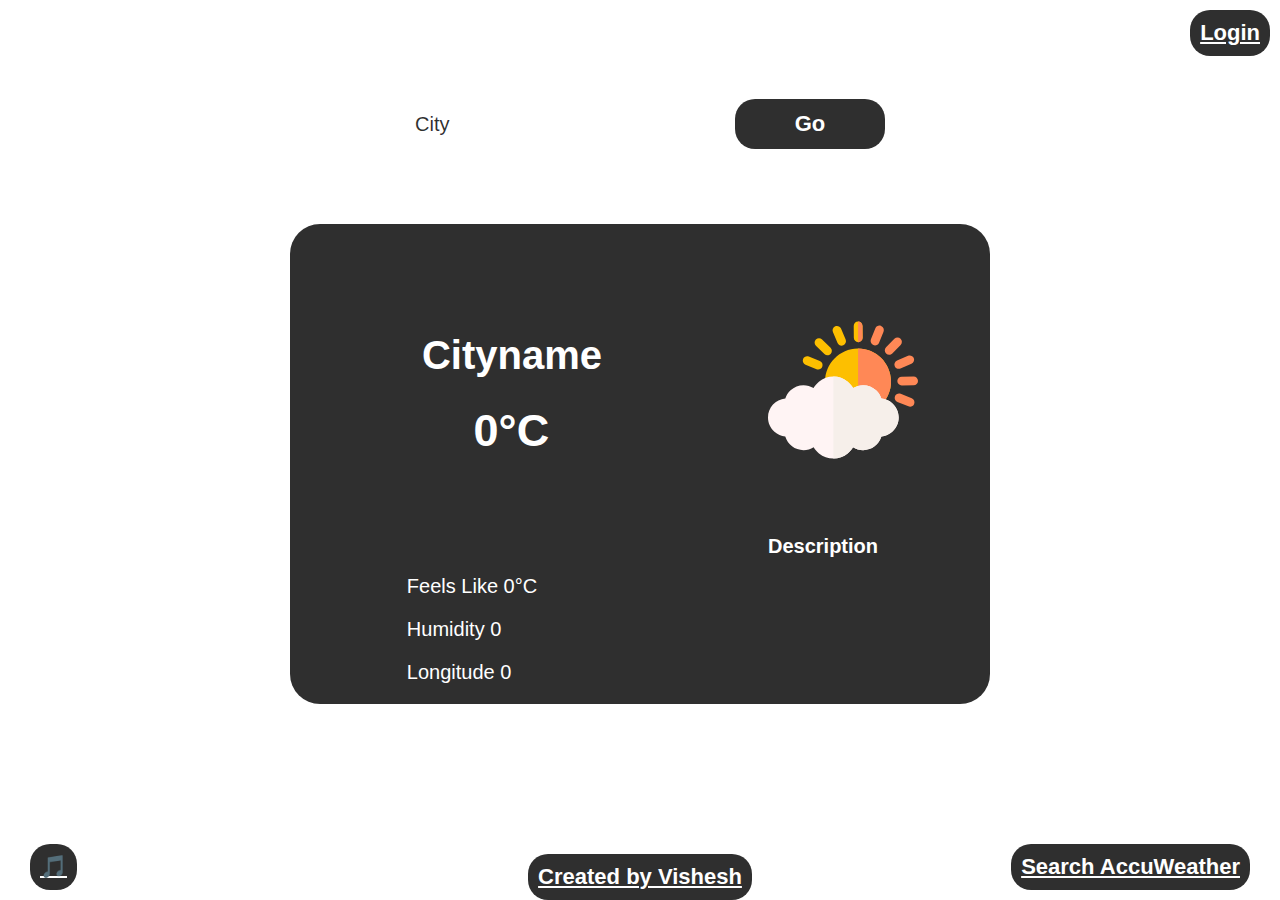
<file: index.html>
<!DOCTYPE html>
<html lang="en">
<head>
    <meta charset="UTF-8">
    <title>Weather Details</title>
    <link rel="stylesheet" href="style.css">
</head>
<body>
    <div id="container">
        <a id="loginButton" href="login1.php" style="position: absolute; top: 10px; right: 10px;">Login</a>
        <div class="h1">WEATHERCAST</div>
        <div id="location">
            <input type="text" id="city" placeholder="City">
            <input type="submit" id="check" value="Go">
        </div>
        <img src="tempicons/clouds.svg" alt="" id="tempIcon">
        <div class="flex">
        <h2 id="weatherCountry">Cityname</h2>
        <h2 id="temperature">0°<strong>C</strong></h2>
        <h2 id="weatherDescription">Description</h2>
        <ul>
            <div class="features">
            <li id="feelsLike">Feels Like 0°C</li>
            <li id="humidity">Humidity 0</li>
            <li id="longitude">Longitude 0</li>
            <li id="latitude">Latitude 0</li>
            </div>
        </ul>
        </div>
        <a id="mylink" href="https://www.instagram.com/vishesh.gif/" target="_blank" class="my-link">Created by Vishesh</a>
        <a id="spotifyLink" href="#" target="_blank" class="spotify-button">🎵</a>
        <a id="accuweather" href="#" target='_blank' class="accuweather-button">Search AccuWeather</a>
    </div>
    <script src="script.js"></script>
</body>
</html>
</file>
<file: style.css>
* {
    padding: 0;
    margin: 0;
    font-family: sans-serif;
    box-sizing: border-box;
    color: #fff;
    background-color: transparent;
}

#container {
    height: 100vh;
    width: 100%;
    position: relative;
    display: flex;
    flex-direction: column;
    justify-content: space-between;
    align-items: center;
    background-size: cover; /* Ensures the image covers the container */
    background-position: center; /* Centers the image */
    background-repeat: no-repeat; /* Prevents the image from repeating */
}


#container #location {
    height: 10px;
    width: 100%;
    position: absolute;
    left: 0%;
    top: 11%;
    display: flex;
    justify-content: center;
    flex-direction: row;
}

#container input {
    border: none;
    outline: none;
    border-radius: 20px;
    height: 50px;
    width: 300px;
    margin: 0px 20px;
    padding: 0 20px;
    left: 0%;
    border: none;
    outline: none;
    background: white;
    font-size: 20px;
    color: black;
}

#container input::placeholder {
    color: #000000d0;
}

.check:hover {
    background-color: gray;
}

#container input[type="submit"] {
    cursor: pointer;
    width: 150px;
    background: #000000d0;
    color: white;
    border: none;
    outline: none;
    border-radius: 20px;
    font-weight: 700;
    font-size: 22px;
}

#tempIcon {
    height: 150px;
    width: 150px;
    position: absolute;
    top: 35%;
    left: 60%;
}

#weatherCountry {
    font-size: 40px;
    position: absolute;
    top: 37%;
    margin-left: auto;
    margin-right: 20%;
}

#temperature {
    font-size: 45px;
    position: absolute;
    top: 45%;
    left: 37%;
}

#temperature b {
    color: red;
}

#weatherDescription {
    font-size: 20px;
    text-transform: capitalize;
    position: absolute;
    bottom: 38%;
    left: 60%;
}

#container ul {
    position: absolute;
    bottom: 17%;
    left: auto;
    right: auto;
    margin-right: 20%;
}

#container ul li {
    font-size: 20px;
    margin: 20px 0;
    list-style-type: none;
    margin-right: 5rem;
}

.features {
    justify-content: center;
}

.flex {
    background: #000000d0;
    color: white;
    padding: 2em;
    border-radius: 30px;
    width: 100%;
    max-width: 700px;
    height: 30rem;
    margin: 1em;
    margin-top: 14rem;
    margin-left: auto;
    margin-right: auto;
    display: flex;
    justify-content: center;
}

.h1 {
    position: absolute;
    top: 3%;
    left: auto;
    right: auto;
    font-size: 50px;
    font-family: "myFirstFont"; 
}

#spotifyLink {
    position: absolute;
    left: 30px;
    bottom: 10px;
    cursor: pointer;
    min-width: auto;
    width: fit-content;
    padding: 10px;
    background: #000000d0;
    color: white;
    font-weight: 700;
    font-size: 22px;
    border: none;
    outline: none;
    border-radius: 20px;
    text-align: center;
}

#mylink {
    cursor: pointer;
    min-width: auto;
    width: fit-content;
    padding: 10px;
    background: #000000d0;
    color: white;
    font-weight: 700;
    font-size: 22px;
    border: none;
    outline: none;
    border-radius: 20px;
    text-align: center;
}

#loginButton {
    position: absolute;
    right: 30px;
    top: 20px;
    cursor: pointer;
    min-width: auto;
    width: fit-content;
    padding: 10px;
    background: #000000d0;
    color: white;
    font-weight: 700;
    font-size: 22px;
    border: none;
    outline: none;
    border-radius: 20px;
    text-align: center;
}

#accuweather {
    position: absolute;
    right: 30px;
    bottom: 10px;
    cursor: pointer;
    min-width: auto;
    width: fit-content;
    padding: 10px;
    background: #000000d0;
    color: white;
    font-weight: 700;
    font-size: 22px;
    border: none;
    outline: none;
    border-radius: 20px;
    text-align: center;
}

@font-face {
    font-family: "myFirstFont"; 
    src: url("fonts/ticking-timebomb-bb.regular.ttf"); 
}

.fade-in {
    opacity: 0;
    transition: opacity 1s ease-in-out;
}

.fade-in.active {
    opacity: 1;
}
</file>
